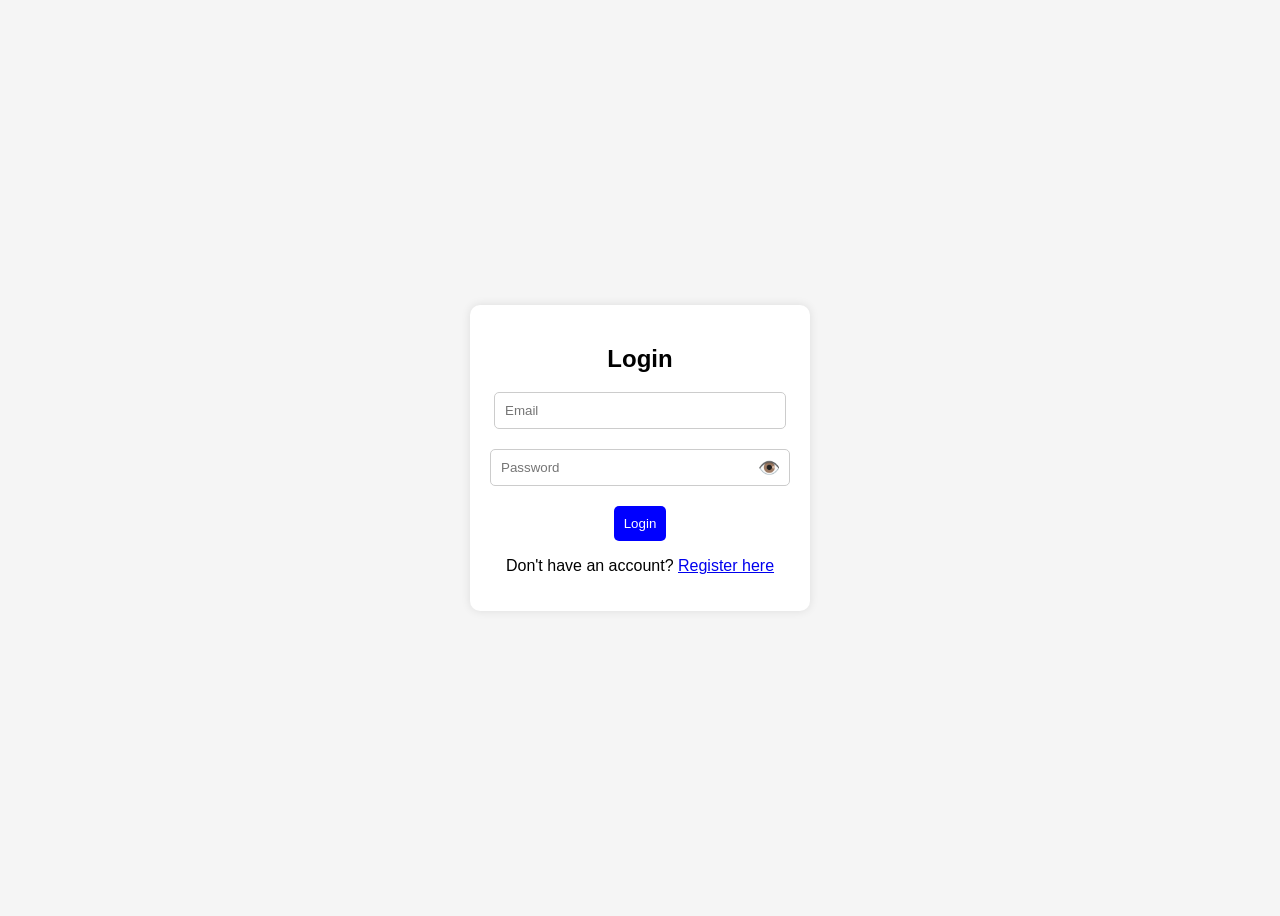
<file: login.html>
<!DOCTYPE html>

<html lang="en">
<head>
<meta charset="utf-8"/>
<meta content="width=device-width, initial-scale=1.0" name="viewport"/>
<title>Login</title>
<link href="style/styles.css" rel="stylesheet"/>
</head>
<body>
<div class="container">
<h2>Login</h2>
<form id="loginForm">
<input id="loginEmail" placeholder="Email" required="" type="email"/>
<div class="password-container">
<input id="loginPassword" placeholder="Password" required="" type="password"/>
<span class="toggle-password" onclick="togglePassword('loginPassword')">👁️</span>
</div>
<button type="submit">Login</button>
</form>
<p>Don't have an account? <a href="register.html">Register here</a></p>
</div>

<script src="js/auth.js"></script>
<script>
document.getElementById("loginForm").addEventListener("submit", function (e) {
  e.preventDefault();
  const email = document.getElementById("loginEmail").value;
  const password = document.getElementById("loginPassword").value;

  if (loginUser(email, password)) {
    alert("Login successful!");
    window.location.href = "index.html";
  } else {
    alert("Invalid credentials.");
  }
});
</script>
</body>
</html>
</file>
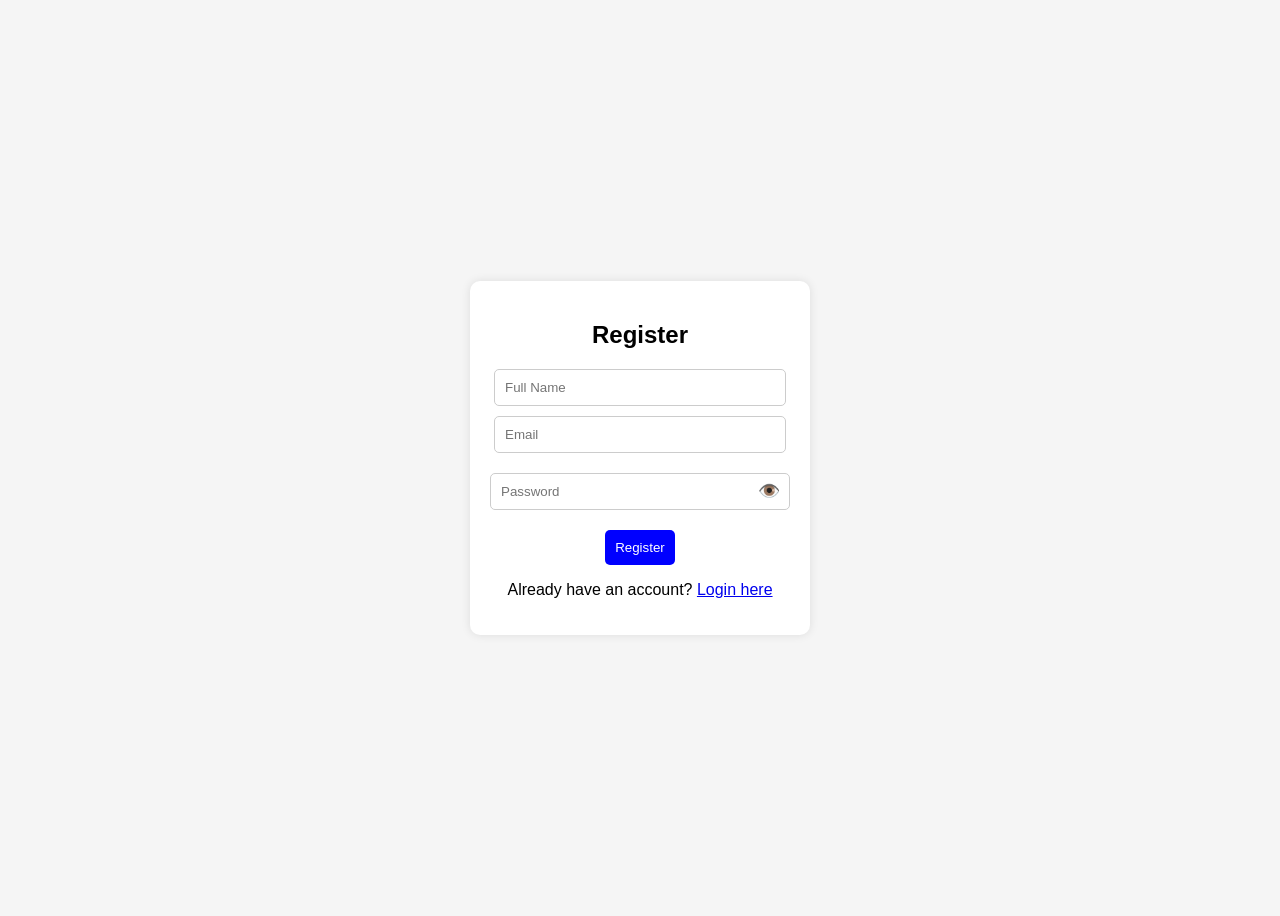
<file: register.html>
<!DOCTYPE html>

<html lang="en">
<head>
<meta charset="utf-8"/>
<meta content="width=device-width, initial-scale=1.0" name="viewport"/>
<title>Register</title>
<link href="style/styles.css" rel="stylesheet"/>
</head>
<body>
<div class="container">
<h2>Register</h2>
<form id="registerForm">
<input id="name" placeholder="Full Name" required="" type="text"/>
<input id="email" placeholder="Email" required="" type="email"/>
<div class="password-container">
<input id="password" placeholder="Password" required="" type="password"/>
<span class="toggle-password" onclick="togglePassword('password')">👁️</span>
</div>
<button type="submit">Register</button>
</form>
<p>Already have an account? <a href="login.html">Login here</a></p>
</div>

<script src="js/auth.js"></script>
<script>
document.getElementById("registerForm").addEventListener("submit", function (e) {
  e.preventDefault();
  const name = document.getElementById("name").value;
  const email = document.getElementById("email").value;
  const password = document.getElementById("password").value;

  if (registerUser(name, email, password)) {
    alert("Registered successfully!");
    window.location.href = "index.html";
  } else {
    alert("User already exists.");
  }
});
</script>
</body>
</html>
</file>
<file: style/styles.css>
body {
    font-family: Arial, sans-serif;
    display: flex;
    justify-content: center;
    align-items: center;
    height: 100vh;
    background-color: #f5f5f5;
    flex-direction: column;
}

.container {
    background: white;
    padding: 20px;
    border-radius: 10px;
    box-shadow: 0 0 10px rgba(0, 0, 0, 0.1);
    text-align: center;
    width: 300px;
}

input {
    display: block;
    margin: 10px auto;
    padding: 10px;
    width: 90%;
    border: 1px solid #ccc;
    border-radius: 5px;
}

button {
    padding: 10px;
    background: blue;
    color: white;
    border: none;
    cursor: pointer;
    margin-top: 10px;
    border-radius: 5px;
}

.password-container {
    position: relative;
    display: flex;
    align-items: center;
}

.password-container input {
    width: 100%;
    padding-right: 30px;
}

.toggle-password {
    position: absolute;
    right: 10px;
    cursor: pointer;
    font-size: 18px;
    user-select: none;
}

.error {
    color: red;
    font-size: 0.85em;
    text-align: left;
    margin-left: 5%;
    display: block;
    margin-bottom: 5px; 
}
</file>
